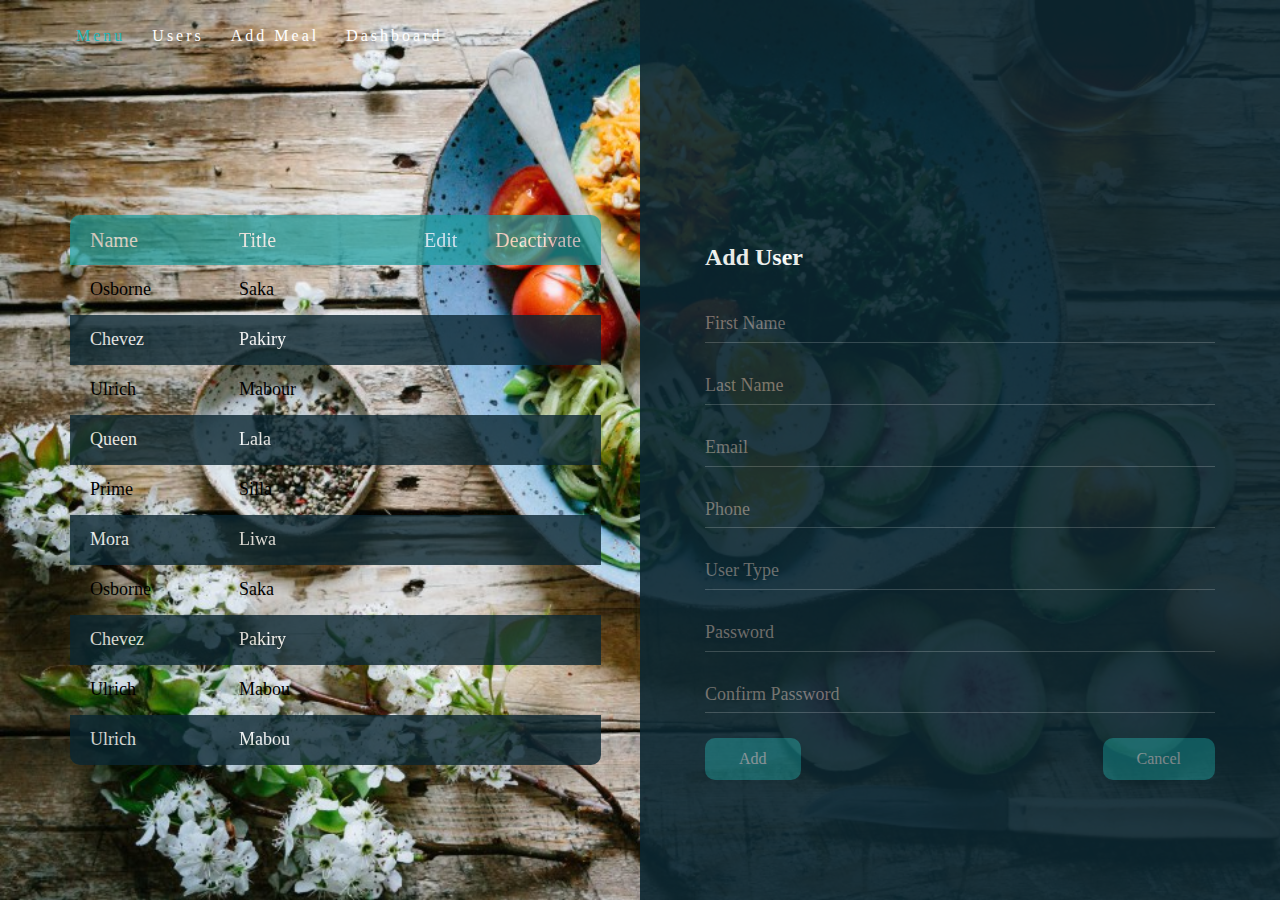
<file: user_management/add.html>
<!DOCTYPE html>
<html lang="en">

<head>
  <meta charset="UTF-8">

  <!-- Title Page-->
  <title>Add User</title>

  <!-- Main CSS-->
  <link rel="stylesheet" href="https://maxcdn.bootstrapcdn.com/bootstrap/3.3.7/css/bootstrap.min.css">
  <!-- Font Awesome -->
  <link rel="stylesheet" href="https://use.fontawesome.com/releases/v5.5.0/css/all.css" integrity="sha384-B4dIYHKNBt8Bc12p+WXckhzcICo0wtJAoU8YZTY5qE0Id1GSseTk6S+L3BlXeVIU"
  crossorigin="anonymous">
  <!-- Custom CSS -->
  <link href="add-styles.css" rel="stylesheet" media="all">  
</head>

<body>

    <nav class="header-nav-wrap">
        <ul class="header-nav">
            <li class="current"><a class="smoothscroll"  href="../customer_views/menu-list.html" title="menu"><i class="fas fa-home fa-2x"></i>Menu</a></li>
            <li><a class="smoothscroll"  href="./list.html" title="customer list"><i class="fas fa-user fa-2x"></i>Users</a></li>
            <!-- <li><a class="smoothscroll"  href="./add.html" title="add user"><i class="fas fa-user-plus fa-2x"></i></a></li> -->
            <li><a class="smoothscroll"  href="../admin-menuDetails/menu_item.html" title="add meal"><i class="fas fa-utensils fa-2x"></i>Add Meal</a></li>
            <!-- <li><a class="smoothscroll"  href="../admin-menuDetails/add_food.html" title="create menu">Create Menu</a></li> -->
            <li><a class="smoothscroll"  href="../Dashboard-Kitchen/index.html" title="dashboard"><i class="fas fa-chart-line fa-2x"></i>Dashboard</a></li>
        </ul>
    </nav> <!-- end header-nav-wrap -->

  <div class="page-wrapper bg-gra-col main-padding font-poppins">
    <div class="wrapper wrapper--w780">
      <div class="card card-3">
        <div class="card-left">
            <div class="limiter">
                <div class="container-table100">
                    <div class="wrap-table100">
                        <div class="table100">
                            <table>
                                <thead>
                                    <tr class="table100-head">
                                        <th class="column1">Name</th>
                                        <th class="column2">Title</th>
                                        <!-- <th class="column3">Company</th> -->
                                        <th class="column4">Edit</th>
                                        <th class="column5">Deactivate</th>
                                    </tr>
                                </thead>
                                <tbody>
                                    <tr>
                                        <td class="column1">Osborne</td>
                                        <td class="column2">Saka</td>
                                        <!-- <td class="column3">MEST</td> -->
                                        <td class="column4"><i class="fas fa-pen-square fa-2x" style="color:#23B6B9;"></i></td>
                                        <td class="column5"><i class="fas fa-times fa-2x" style="color:#23B6B9;"></i></td>
                                    </tr>
                                    <tr>
                                        <td class="column1">Chevez</td>
                                        <td class="column2">Pakiry</td>
                                        <!-- <td class="column3">MINC</td> -->
                                        <td class="column4"><i class="fas fa-pen-square fa-2x" style="color:#23B6B9;"></i></td>
                                        <td class="column5"><i class="fas fa-times fa-2x" style="color:#23B6B9;"></i></td>
                                    </tr>
                                    <tr>
                                        <td class="column1">Ulrich</td>
                                        <td class="column2">Mabour</td>
                                        <!-- <td class="column3">MINC</td> -->
                                        <td class="column4"><i class="fas fa-pen-square fa-2x" style="color:#23B6B9;"></i></td>
                                        <td class="column5"><i class="fas fa-times fa-2x" style="color:#23B6B9;"></i></td>
                                    </tr>
                                    <tr>
                                        <td class="column1">Queen</td>
                                        <td class="column2">Lala</td>
                                        <!-- <td class="column3">Kitchen</td> -->
                                        <td class="column4"><i class="fas fa-pen-square fa-2x" style="color:#23B6B9;"></i></td>
                                        <td class="column5"><i class="fas fa-times fa-2x" style="color:#23B6B9;"></i></td>
                                    </tr>
                                    <tr>
                                        <td class="column1">Prime</td>
                                        <td class="column2">Silla</td>
                                        <!-- <td class="column3">MEST</td> -->
                                        <td class="column4"><i class="fas fa-pen-square fa-2x" style="color:#23B6B9;"></i></td>
                                        <td class="column5"><i class="fas fa-times fa-2x" style="color:#23B6B9;"></i></td>
                                    </tr>
                                    <tr>
                                        <td class="column1">Mora</td>
                                        <td class="column2">Liwa</td>
                                        <!-- <td class="column3">MINC</td> -->
                                        <td class="column4"><i class="fas fa-pen-square fa-2x" style="color:#23B6B9;"></i></td>
                                        <td class="column5"><i class="fas fa-times fa-2x" style="color:#23B6B9;"></i></td>
                                    </tr>
                                    <tr>
                                        <td class="column1">Osborne</td>
                                        <td class="column2">Saka</td>
                                        <!-- <td class="column3">MEST</td> -->
                                        <td class="column4"><i class="fas fa-pen-square fa-2x" style="color:#23B6B9;"></i></td>
                                        <td class="column5"><i class="fas fa-times fa-2x" style="color:#23B6B9;"></i></td>
                                    </tr>
                                    <tr>
                                        <td class="column1">Chevez</td>
                                        <td class="column2">Pakiry</td>
                                        <!-- <td class="column3">MINC</td> -->
                                        <td class="column4"><i class="fas fa-pen-square fa-2x" style="color:#23B6B9;"></i></td>
                                        <td class="column5"><i class="fas fa-times fa-2x" style="color:#23B6B9;"></i></td>
                                    </tr>
                                    <tr>
                                        <td class="column1">Ulrich</td>
                                        <td class="column2">Mabou</td>
                                        <!-- <td class="column3">MINC</td> -->
                                        <td class="column4"><i class="fas fa-pen-square fa-2x" style="color:#23B6B9;"></i></td>
                                        <td class="column5"><i class="fas fa-times fa-2x" style="color:#23B6B9;"></i></td>
                                    </tr>
                                    <tr>
                                        <td class="column1">Ulrich</td>
                                        <td class="column2">Mabou</td>
                                        <!-- <td class="column3">MINC</td> -->
                                        <td class="column4"><i class="fas fa-pen-square fa-2x" style="color:#23B6B9;"></i></td>
                                        <td class="column5"><i class="fas fa-times fa-2x" style="color:#23B6B9;"></i></td>
                                    </tr>
        
                                </tbody>
                            </table>
                        </div>
                    </div>
                </div>
            </div>
        </div>
        <div class="card-right">
          <h2 class="title">Add User</h2>
          <!-- Add User Form -->
          <form>
            <div class="input-area">
              <input class="input-style" type="text" placeholder="First Name" name="name">
            </div>
            <div class="input-area">
              <input class="input-style" type="text" placeholder="Last Name" name="name">
            </div>
            <div class="input-area">
              <input class="input-style" type="email" placeholder="Email" name="email">
            </div>
            <div class="input-area">
              <input class="input-style" type="text" placeholder="Phone" name="phone">
            </div>
            <div class="input-area">
              <input class="input-style" type="text" placeholder="User Type" name="phone">
            </div>
            <div class="input-area">
              <input class="input-style" type="text" placeholder="Password" name="phone">
            </div>
            <div class="input-area">
              <input class="input-style" type="text" placeholder="Confirm Password" name="phone">
            </div>
            <button class="btn btn-shape btn-color btn-left" type="submit">Add</button>
            <button class="btn btn-shape btn-color btn-right" type="button">Cancel</button>
          </form>
        </div>
      </div>
    </div>
  </div>

</body>

</html>
</file>
<file: user_management/add-styles.css>
/* ==========================================================================
   #FONT
   ========================================================================== */
.font-robo {
    font-family: "Roboto";
  }

  /* ==========================================================================
   #BOX-SIZING
   ========================================================================== */

  html {
    -webkit-box-sizing: border-box;
    -moz-box-sizing: border-box;
    box-sizing: border-box;
  }
  
  * {
    padding: 0;
    margin: 0;
  }
  
  *, *:before, *:after {
    -webkit-box-sizing: inherit;
    -moz-box-sizing: inherit;
    box-sizing: inherit;
  }

  button {
    outline: none;
    background: none;
    border: none;
  }

  /* .navbar {
    color: white;
  } */

  .navbar {
      /* background-color: #00406E; */
      /* padding-top: 10px;
      padding-bottom: 10px;
      border-radius: 0px;
      margin-bottom: 0px; 
      font-size: 18px; */
      /* font-family: 'Handlee', cursive; */
  }
  
  /* #myNavbar {
    margin-bottom:0px;
    font-size: 20px;
  } */

  /* ==========================================================================
   #PAGE WRAPPER
   ========================================================================== */
   body {
    font-family: "Roboto";
    font-weight: 400;
    font-size: 14px;
    overflow: hidden;
  }

  h1, h2, h3, h4, h5, h6 {
    font-weight: 400;
  }

  h2 {
    font-size: 30px;
  }

  /* ==========================================================================
   #WRAPPER
   ========================================================================== */
.wrapper {
    margin: 0 auto;
  }

  /* ==========================================================================
   #BUTTON
   ========================================================================== */
.btn {
    line-height: 40px;
    padding: 0 33px;
    /* font-family: Poppins, Arial, "Helvetica Neue", sans-serif; */
    cursor: pointer;
    color: #fff;
    font-size: 16px;
  }
  
  .btn-shape {
    -webkit-border-radius: 10px;
    -moz-border-radius: 10px;
    border-radius: 10px;
  }
  
  .btn-color {
    background: #189D9E;
    opacity: 0.5;
  }

  .btn-left {
    float: left;
  }

  .btn-right {
      float: right;
  }

  /* ==========================================================================
   #FORM
   ========================================================================== */
input {
    outline: none;
    margin: 0;
    border: none;
    -webkit-box-shadow: none;
    -moz-box-shadow: none;
    box-shadow: none;
    width: 100%;
    font-size: 14px;
    font-family: inherit;
  }
  
  .input-icon {
    position: absolute;
    font-size: 18px;
    color: #ccc;
    right: 8px;
    top: 50%;
    cursor: pointer;
  }
  
  .input-area {
    position: relative;
    margin-bottom: 25px;
    border-bottom: 1px solid rgba(255, 255, 255, 0.2);
  }
  
  .input-style {
    padding: 5px 0;
    font-size: 18px;
    color: #ccc;
    background: transparent;
  }

  /* ==========================================================================
   #TITLE
   ========================================================================== */
.title {
    font-size: 24px;
    color: #fff;
    font-weight: 600;
    margin-bottom: 36px;
  }
  
  /* ==========================================================================
     #CARD
     ========================================================================== */
  .card {
    overflow: hidden;
  }
  
  .card-3 {
  background: url("images/salad.jpg") top left/cover no-repeat;
    width: 100%;
    display: table;
  }
  
  .card-3 .card-left {
    display: table-cell;
    width: 50%;
  }

  .card-left {
    margin-top: 400px;
  }
  
  .card-3 .card-right {
    padding: 57px 65px;
    padding-bottom: 65px;
    display: table-cell;
    background: #0b2631;
    opacity: 0.9;
  }


/* ==========================================================================
     #LIST
     ========================================================================== */

  .container-table100 {
    width: 50%;
    min-height: 100vh;
  
    display: -webkit-box;
    display: -webkit-flex;
    display: -moz-box;
    display: -ms-flexbox;
    display: flex;
    align-items: center;
    justify-content: center;
    flex-wrap: wrap;
    /* padding: 33px 30px; */
  }
  
  .wrap-table100 {
    width: 180px;
  }
  
  table {
    border-spacing: 1;
    border-collapse: collapse;
    /* background: white; */
    border-radius: 10px;
    overflow: hidden;
    /* width: 100%; */
    margin: 0 auto;
    position: relative;
    margin-top: 80px;
  }
  table * {
    position: relative;
  }
  table td, table th {
    padding-left: 8px;
  }
  table thead tr {
    height: 50px;
    background: #189D9E;
    opacity: 0.7;
    /* font-size: 25px; */
    color: #fff;
    /* font-weight: 600; */
  }
  table tbody tr {
    height: 50px;
  }
  table tbody tr:last-child {
    border: 0;
  }
  table td, table th {
    text-align: left;
  }
  table td.l, table th.l {
    text-align: right;
  }
  table td.c, table th.c {
    text-align: center;
  }
  table td.r, table th.r {
    text-align: center;
  }
  
  
  .table100-head th{
    font-size: 20px;
    color: #fff;
    line-height: 1.2;
    font-weight: 400;
  }
  
  tbody tr:nth-child(even) {
    background: #0b2631;
    opacity: 0.8;
    color: #fff;
  }
  
  tbody tr {
    font-family: OpenSans-Regular;
    font-size: 18px;
    color: #000000;
    line-height: 1.2;
    font-weight: 400;
  }
  
  tbody tr:hover {
    color: #555555;
    background-color: #f5f5f5;
    cursor: pointer;
  }
  
  .column1 {
    width: 100px;
    padding-left: 20px;
    padding-right: 80px; 
  }
  
  .column2 {
    width: 200px;
    padding-right: 120px;
  }
  
  .column3 {
    width: 200px;
    padding-right: 120px;
  }
  
  .column4 {
    width: 200px;
    text-align: right;
    padding-right: 30px;
  }
  
  .column5 {
    width: 200px;
    padding-right: 20px;
    text-align: center;
  }
  
  
  @media screen and (max-width: 992px) {
    table {
      display: block;
    }
    table > *, table tr, table td, table th {
      display: block;
    }
    table thead {
      display: none;
    }
    table tbody tr {
      height: auto;
      padding: 37px 0;
    }
    table tbody tr td {
      padding-left: 40% !important;
    }
    table tbody tr td:last-child {
      margin-bottom: 0;
    }
    table tbody tr td:before {
      /* font-family: OpenSans-Regular;
      font-size: 14px;
      color: #999999; */
      line-height: 1.2;
      /* font-weight: unset; */
      position: absolute;
      width: 40%;
      left: 30px;
      top: 0;
    }
    table tbody tr td:nth-child(1):before {
      content: "Name";
    }
    table tbody tr td:nth-child(2):before {
      content: "Title";
    }
    table tbody tr td:nth-child(3):before {
      content: "Company";
    }
    table tbody tr td:nth-child(4):before {
      content: "Edit";
    }
    table tbody tr td:nth-child(5):before {
      content: "Deactivate";
    }
    /* table tbody tr td:nth-child(6):before {
      content: "Total";
    } */
  
    .column4,
    .column5,
    .column6 {
      text-align: left;
    }
  
    .column4,
    .column5,
    .column6,
    .column1,
    .column2,
    .column3 {
      width: 100%;
    }
  
    /* tbody tr {
      font-size: 14px;
    } */
  }
  
  @media (max-width: 576px) {
    .container-table100 {
      padding-left: 15px;
      padding-right: 15px;
    }
  }

  /* ------------------------------------------------------------------- 
 * ## navigation 
 * ------------------------------------------------------------------- */
.header-nav-wrap {
  /* font-family: "Montserrat", sans-serif; */
  font-weight: 500;
  font-size: 16px;
  /* text-transform: uppercase; */
  letter-spacing: .3rem;
  position: absolute;
  top: 0;
  left: 76px;
}

/* .header-nav {
  display: inline-block;
  list-style: none;
  margin: 0;
  height: 72px;
} */

.header-nav li {
  display: inline-block;
  padding-left: 0;
  margin-right: 2rem;
}

.header-nav li a {
  display: block;
  line-height: 72px;
  color: #FFFFFF;
}

.header-nav li.current a,
.header-nav li a:hover {
  color: #23B6B9;
}

/* ------------------------------------------------------------------- 
 * responsive:
 * header
 * ------------------------------------------------------------------- */
@media only screen and (max-width:800px) {
  .s-header {
    top: 0;
  }

  .s-header > .row {
    max-width: none;
    width: auto;
  }

  /* .header-logo {
    left: 40px;
    top: 3rem;
    -webkit-transform: translateY(0);
    -ms-transform: translateY(0);
    transform: translateY(0);
  } */

  /* .header-logo img {
    width: 120px;
    height: 34px;
  } */

  /* .s-header.sticky .header-logo {
    top: 50%;
    left: 20px;
    -webkit-transform: translateY(-50%);
    -ms-transform: translateY(-50%);
    transform: translateY(-50%);
  } */

  .header-menu-toggle {
    top: 3rem;
    right: 40px;
  }

  /* .header-nav-wrap {
    display: none;
    height: auto;
    width: 100%;
    right: auto;
    top: 0;
    left: 0;
    background-color: #000000;
    padding: 120px 40px 21px;
  } */

  .header-nav-wrap .header-nav {
    display: block;
    height: auto;
    margin: 0 0 4.2rem 0;
    border-top: 1px solid rgba(255, 255, 255, 0.07);
  }

  .header-nav-wrap .header-nav li {
    display: block;
    margin: 0;
    padding: 0;
    border-bottom: 1px dotted rgba(255, 255, 255, 0.07);
  }

  .header-nav-wrap .header-nav li a {
    padding: 18px 0;
    line-height: 18px;
  }

  .s-header.sticky .header-nav-wrap {
    right: 0;
  }

  .header-menu-toggle {
    display: block;
  }

}

@media only screen and (max-width:400px) {
  .header-logo {
    left: 30px;
  }

  .s-header.sticky .header-logo {
    left: 10px;
  }

  .header-menu-toggle {
    right: 30px;
  }

  .header-menu-toggle::before {
    display: none;
  }

}

/* -------------------------------------------------------------------
 * make sure the menu is visible on larger screens
 * ------------------------------------------------------------------- */
@media only screen and (min-width:801px) {
  .header-nav-wrap {
    display: block !important;
  }
</file>
